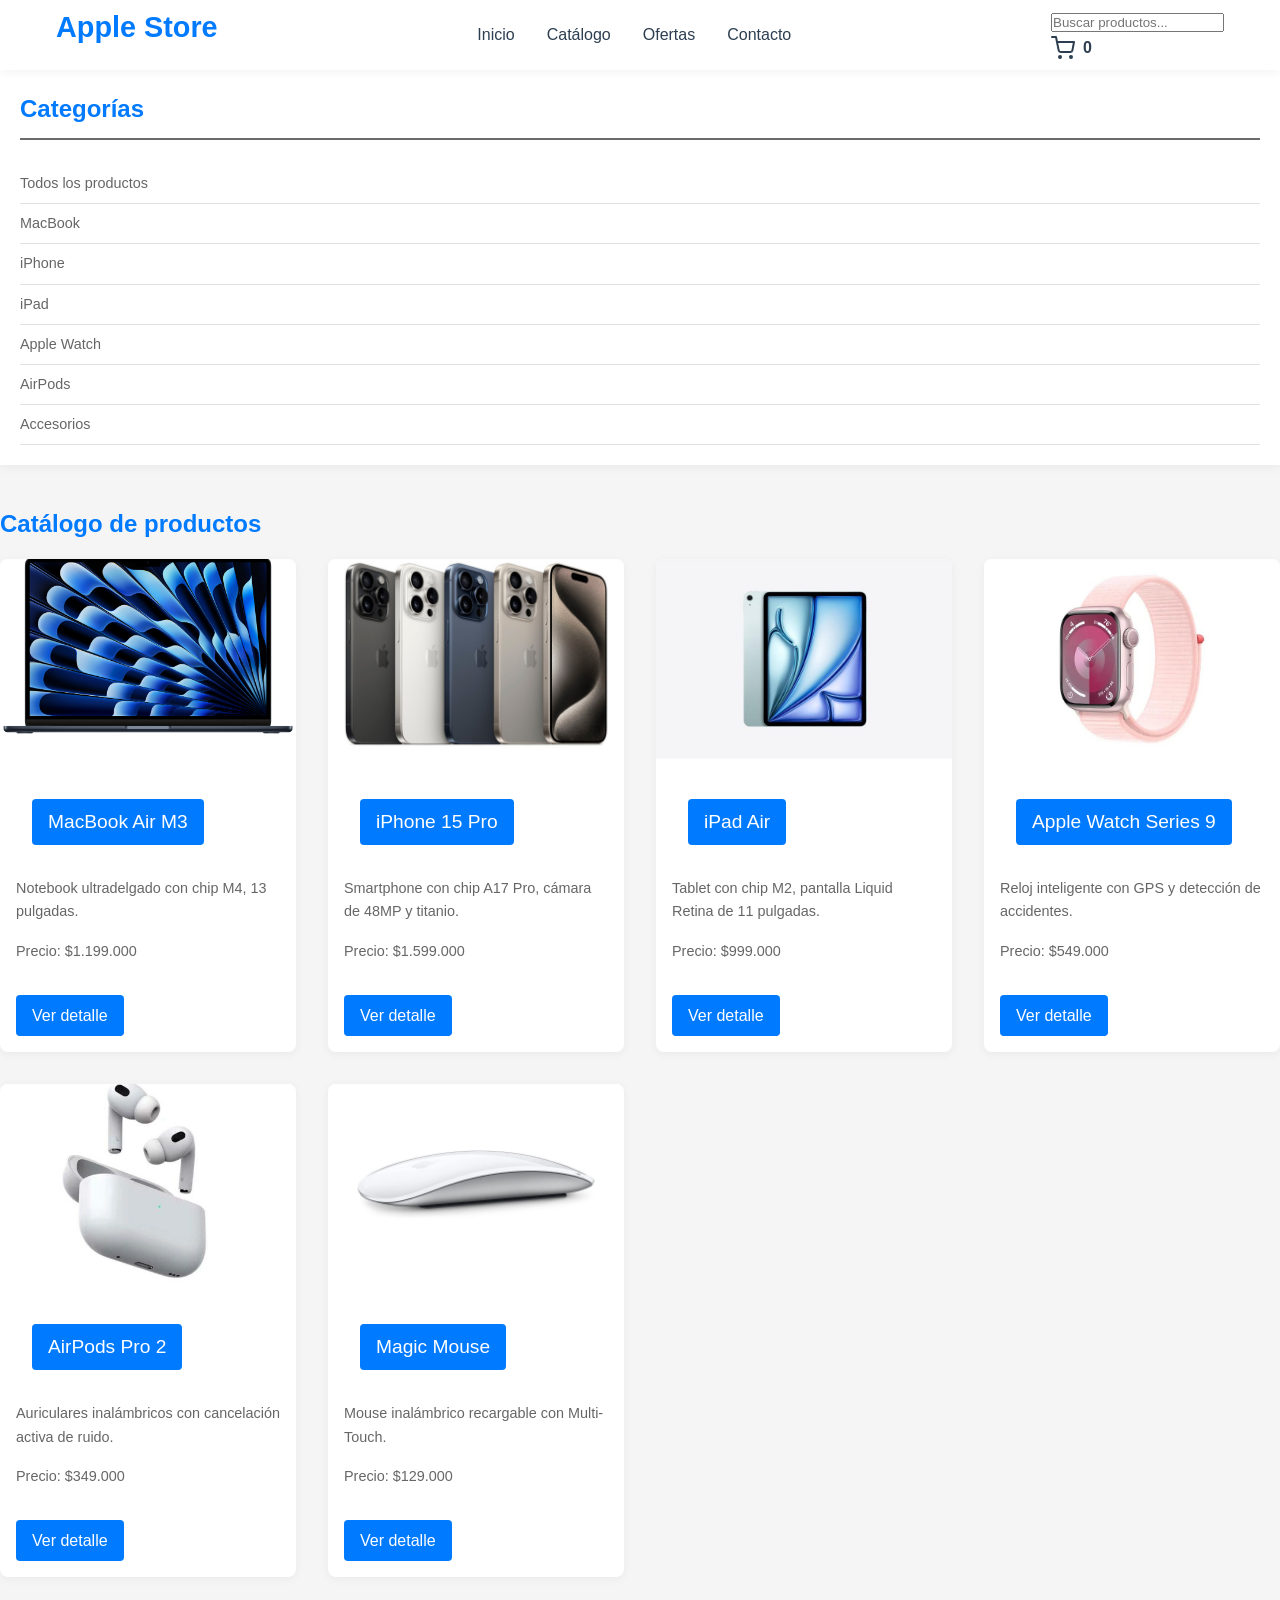
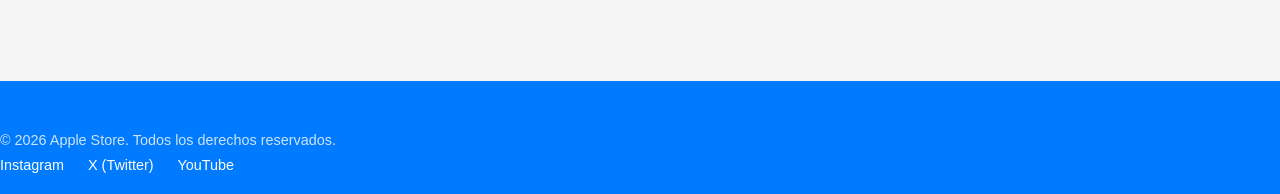
<file: index.html>
<!DOCTYPE html>
<html lang="es">
<head>
    <meta charset="UTF-8">
    <meta name="viewport" content="width=device-width, initial-scale=1.0">
    <meta name="description" content="Catálogo de productos Apple: MacBook, iPhone, iPad, Apple Watch y más.">
    <title>Apple Store | Catálogo de Productos</title>
    <link rel="stylesheet" href="style.css">
    <link href="https://fonts.googleapis.com/css2?family=Inter:wght@400;500;600;700&display=swap" rel="stylesheet">
</head>

<body>

    <header>
        <div class="container">
            <h1><a href="#inicio" style="color: var(--primary-blue); text-decoration: none;">Apple Store</a></h1>
            
            <nav aria-label="Navegación principal">
                <ul>
                    <li><a href="#inicio">Inicio</a></li>
                    <li><a href="#catalogo">Catálogo</a></li>
                    <li><a href="#ofertas">Ofertas</a></li>
                    <li><a href="#contacto">Contacto</a></li>
                </ul>
            </nav>
            
            <div class="header-actions">
                <div class="search-box">
                    <input type="text" placeholder="Buscar productos..." class="search-input" aria-label="Buscar productos">
                </div>
                <a href="#" class="cart-link" aria-label="Carrito de compras">
                    <div style="display: flex; align-items: center; gap: 8px; cursor: pointer;">
  <svg xmlns="http://www.w3.org/2000/svg" width="24" height="24" viewBox="0 0 24 24" fill="none" stroke="currentColor" stroke-width="2" stroke-linecap="round" stroke-linejoin="round">
    <circle cx="9" cy="21" r="1"></circle>
    <circle cx="20" cy="21" r="1"></circle>
    <path d="M1 1h4l2.68 13.39a2 2 0 0 0 2 1.61h9.72a2 2 0 0 0 2-1.61L23 6H6"></path>
  </svg>
  <span style="font-weight: bold; font-size: 16px;">0</span>
</div>
                </a>
            </div>
        </div>
    </header>

    <main id="inicio">

        <div class="main-container">
            <!-- Columna izquierda: Menú de Categorías -->
            <aside aria-label="Filtros de categorías">
                <h2>Categorías</h2>
                <nav aria-label="Filtros de productos">
                    <ul>
                        <li><a href="#catalogo">Todos los productos</a></li>
                        <li><a href="#macbook">MacBook</a></li>
                        <li><a href="#iphone">iPhone</a></li>
                        <li><a href="#ipad">iPad</a></li>
                        <li><a href="#watch">Apple Watch</a></li>
                        <li><a href="#airpods">AirPods</a></li>
                        <li><a href="#accesorios">Accesorios</a></li>
                    </ul>
                </nav>
            </aside>

            <!-- Columna derecha: Contenido del catálogo -->
            <div class="catalog-column">
                <!-- Título del catálogo -->
                <h2 class="section-title">Catálogo de productos</h2>

                <!-- Grid de productos -->
                <section id="catalogo" aria-label="Catálogo de productos">
<article id="macbook">
                <img src="img/apple-macbook.jpg" alt="MacBook Air M3" class="product-image">
                <div class="product-info">
                    <h3><a href="producto.html?id=macbook">MacBook Air M3</a></h3>
                    <p>Notebook ultradelgado con chip M4, 13 pulgadas.</p>
                    <p>Precio: $1.199.000</p>
                    <a href="producto.html?id=macbook" aria-label="Ver detalle de MacBook Air M3">Ver detalle</a>
                </div>
            </article>

            <article id="iphone">
                <img src="img/iphone.jpg" alt="iPhone 15 Pro" class="product-image">
                <div class="product-info">
                    <h3><a href="producto.html?id=iphone">iPhone 15 Pro</a></h3>
                    <p>Smartphone con chip A17 Pro, cámara de 48MP y titanio.</p>
                    <p>Precio: $1.599.000</p>
                    <a href="producto.html?id=iphone" aria-label="Ver detalle de iPhone 15 Pro">Ver detalle</a>
                </div>
            </article>

            <article id="ipad">
                <img src="img/ipad-air.jpg" alt="iPad Air" class="product-image">
                <div class="product-info">
                    <h3><a href="producto.html?id=ipad">iPad Air</a></h3>
                    <p>Tablet con chip M2, pantalla Liquid Retina de 11 pulgadas.</p>
                    <p>Precio: $999.000</p>
                    <a href="producto.html?id=ipad" aria-label="Ver detalle de iPad Air">Ver detalle</a>
                </div>
            </article>

            <article id="watch">
                <img src="img/apple-watch.jpg" alt="Apple Watch Series 9" class="product-image">
                <div class="product-info">
                    <h3><a href="producto.html?id=watch">Apple Watch Series 9</a></h3>
                    <p>Reloj inteligente con GPS y detección de accidentes.</p>
                    <p>Precio: $549.000</p>
                    <a href="producto.html?id=watch" aria-label="Ver detalle de Apple Watch Series 9">Ver detalle</a>
                </div>
            </article>

            <article id="airpods">
                <img src="img/airpods-pro2.jpg" alt="AirPods Pro 2" class="product-image">
                <div class="product-info">
                    <h3><a href="producto.html?id=airpods">AirPods Pro 2</a></h3>
                    <p>Auriculares inalámbricos con cancelación activa de ruido.</p>
                    <p>Precio: $349.000</p>
                    <a href="producto.html?id=airpods" aria-label="Ver detalle de AirPods Pro 2">Ver detalle</a>
                </div>
            </article>

            <article id="accesorios">
                <img src="img/magic-mouse.jpg" alt="Magic Mouse" class="product-image">
                <div class="product-info">
                    <h3><a href="producto.html?id=accesorios">Magic Mouse</a></h3>
                    <p>Mouse inalámbrico recargable con Multi-Touch.</p>
                    <p>Precio: $129.000</p>
                    <a href="producto.html?id=accesorios" aria-label="Ver detalle de Magic Mouse">Ver detalle</a>
                </div>
            </article>

                </section>
            </div>
        </div>

    </main>

    <footer id="contacto">
        <p>&copy; 2026 Apple Store. Todos los derechos reservados.</p>
        <nav aria-label="Redes sociales">
            <ul>
                <li><a href="https://instagram.com/apple" rel="noopener noreferrer" target="_blank">Instagram</a></li>
                <li><a href="https://x.com/apple" rel="noopener noreferrer" target="_blank">X (Twitter)</a></li>
                <li><a href="https://youtube.com/apple" rel="noopener noreferrer" target="_blank">YouTube</a></li>
            </ul>
        </nav>
    </footer>

</body>
</html>
</file>
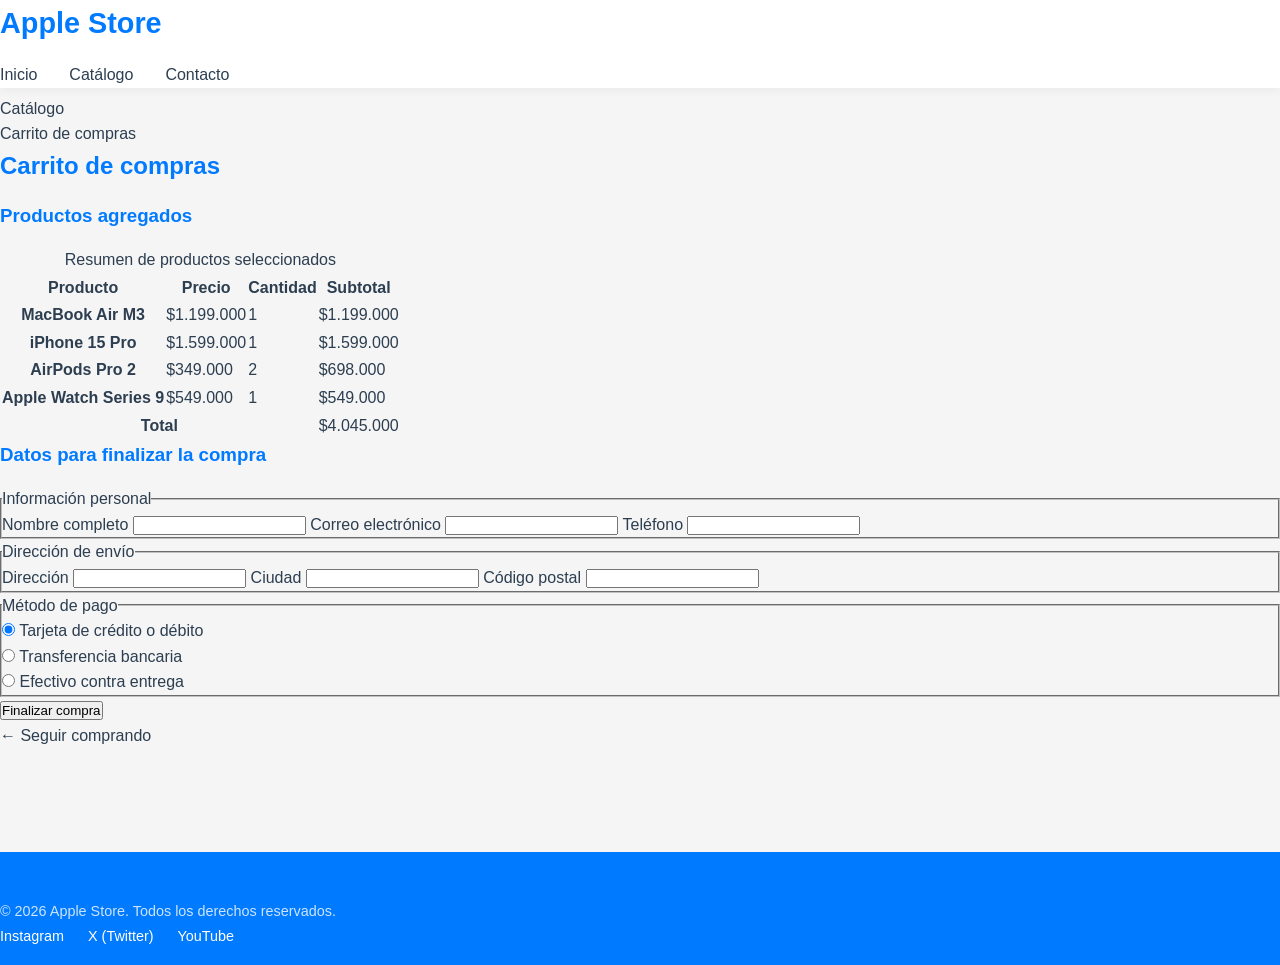
<file: carrito.html>
<!DOCTYPE html>
<html lang="es">
<head>
    <meta charset="UTF-8">
    <meta name="viewport" content="width=device-width, initial-scale=1.0">
    <meta name="description" content="Tu carrito de compras con los productos seleccionados para finalizar la compra">
    <title>Carrito de Compras | Apple Store</title>
    <link rel="stylesheet" href="style.css">
</head>
<body>

    <header>
        <h1>Apple Store</h1>
        <nav aria-label="Navegación principal">
            <ul>
                <li><a href="index.html">Inicio</a></li>
                <li><a href="index.html#catalogo">Catálogo</a></li>
                <li><a href="contacto.html">Contacto</a></li>
            </ul>
        </nav>
    </header>

    <main>
        <nav aria-label="Ruta de navegación">
            <ol>
                <li><a href="index.html">Inicio</a></li>
                <li><a href="index.html#catalogo">Catálogo</a></li>
                <li aria-current="page">Carrito de compras</li>
            </ol>
        </nav>

        <h2>Carrito de compras</h2>

        <section aria-label="Productos en el carrito">
            <h3>Productos agregados</h3>
            <table aria-label="Lista de productos en el carrito">
                <caption>Resumen de productos seleccionados</caption>
                <thead>
                    <tr>
                        <th scope="col">Producto</th>
                        <th scope="col">Precio</th>
                        <th scope="col">Cantidad</th>
                        <th scope="col">Subtotal</th>
                    </tr>
                </thead>
                <tbody>
                    <tr>
                        <th scope="row">MacBook Air M3</th>
                        <td>$1.199.000</td>
                        <td>1</td>
                        <td>$1.199.000</td>
                    </tr>
                    <tr>
                        <th scope="row">iPhone 15 Pro</th>
                        <td>$1.599.000</td>
                        <td>1</td>
                        <td>$1.599.000</td>
                    </tr>
                    <tr>
                        <th scope="row">AirPods Pro 2</th>
                        <td>$349.000</td>
                        <td>2</td>
                        <td>$698.000</td>
                    </tr>
                    <tr>
                        <th scope="row">Apple Watch Series 9</th>
                        <td>$549.000</td>
                        <td>1</td>
                        <td>$549.000</td>
                    </tr>
                </tbody>
                <tfoot>
                    <tr>
                        <th scope="row" colspan="3">Total</th>
                        <td>$4.045.000</td>
                    </tr>
                </tfoot>
            </table>
        </section>

        <section aria-label="Formulario de datos para la compra">
            <h3>Datos para finalizar la compra</h3>
            <form action="#" method="post">
                <fieldset>
                    <legend>Información personal</legend>
                    <label for="nombre">Nombre completo</label>
                    <input type="text" id="nombre" name="nombre" required>

                    <label for="email">Correo electrónico</label>
                    <input type="email" id="email" name="email" required>

                    <label for="telefono">Teléfono</label>
                    <input type="tel" id="telefono" name="telefono">
                </fieldset>

                <fieldset>
                    <legend>Dirección de envío</legend>
                    <label for="direccion">Dirección</label>
                    <input type="text" id="direccion" name="direccion" required>

                    <label for="ciudad">Ciudad</label>
                    <input type="text" id="ciudad" name="ciudad" required>

                    <label for="codigo">Código postal</label>
                    <input type="text" id="codigo" name="codigo" required>
                </fieldset>

                <fieldset>
                    <legend>Método de pago</legend>
                    <p>
                        <input type="radio" id="tarjeta" name="pago" value="tarjeta" checked>
                        <label for="tarjeta">Tarjeta de crédito o débito</label>
                    </p>
                    <p>
                        <input type="radio" id="transferencia" name="pago" value="transferencia">
                        <label for="transferencia">Transferencia bancaria</label>
                    </p>
                    <p>
                        <input type="radio" id="efectivo" name="pago" value="efectivo">
                        <label for="efectivo">Efectivo contra entrega</label>
                    </p>
                </fieldset>

                <p><input type="submit" value="Finalizar compra"></p>
                <p><a href="index.html#catalogo">&larr; Seguir comprando</a></p>
            </form>
        </section>
    </main>

    <footer id="contacto">
        <p>&copy; 2026 Apple Store. Todos los derechos reservados.</p>
        <nav aria-label="Redes sociales">
            <ul>
                <li><a href="https://instagram.com/apple" rel="noopener noreferrer" target="_blank">Instagram</a></li>
                <li><a href="https://x.com/apple" rel="noopener noreferrer" target="_blank">X (Twitter)</a></li>
                <li><a href="https://youtube.com/apple" rel="noopener noreferrer" target="_blank">YouTube</a></li>
            </ul>
        </nav>
    </footer>

</body>
</html>
</file>
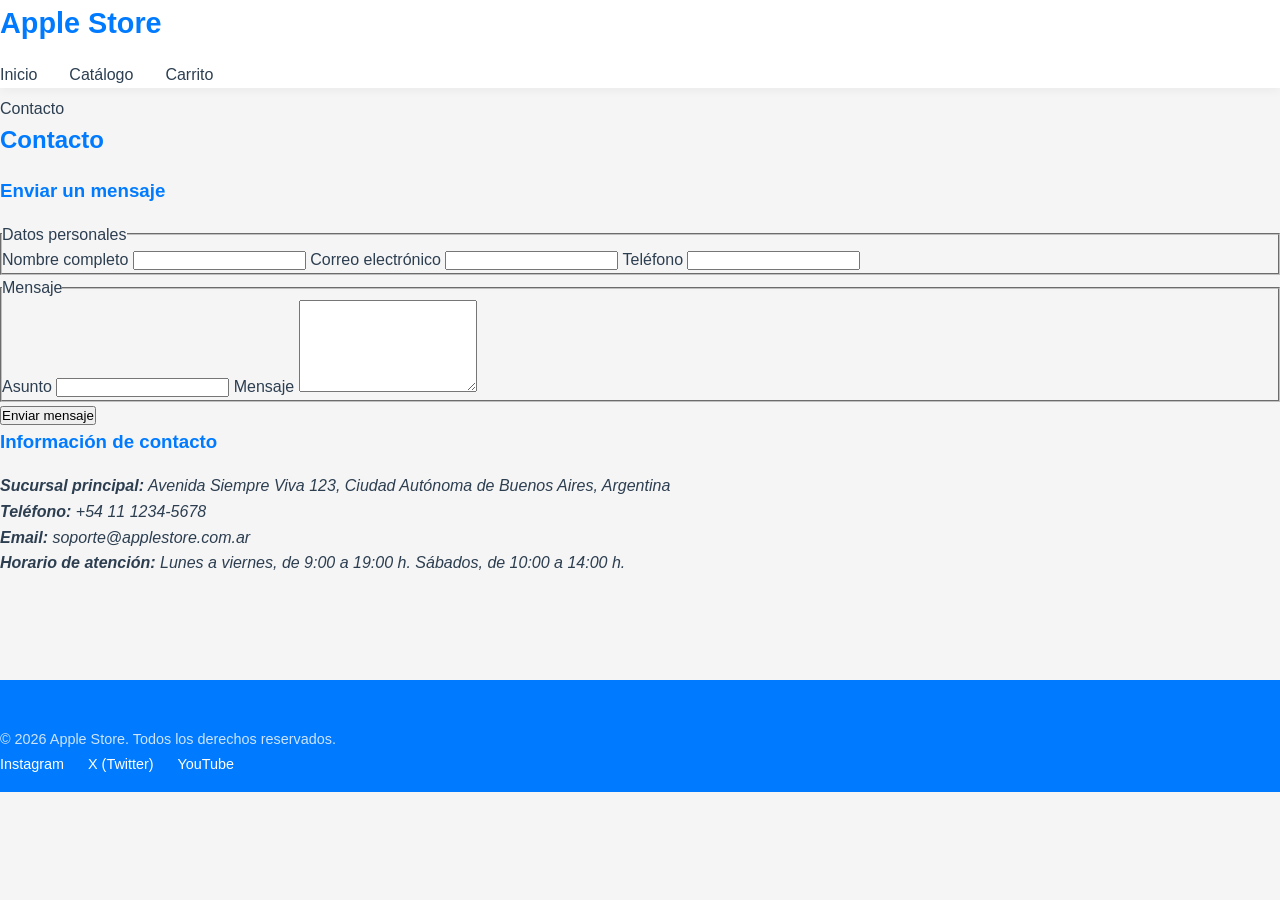
<file: contacto.html>
<!DOCTYPE html>
<html lang="es">
<head>
    <meta charset="UTF-8">
    <meta name="viewport" content="width=device-width, initial-scale=1.0">
    <meta name="description" content="Contacto con Apple Store. Consultas, soporte y más información">
    <title>Contacto | Apple Store</title>
    <link rel="stylesheet" href="style.css">
</head>
<body>

    <header>
        <h1>Apple Store</h1>
        <nav aria-label="Navegación principal">
            <ul>
                <li><a href="index.html">Inicio</a></li>
                <li><a href="index.html#catalogo">Catálogo</a></li>
                <li><a href="carrito.html">Carrito</a></li>
            </ul>
        </nav>
    </header>

    <main>
        <nav aria-label="Ruta de navegación">
            <ol>
                <li><a href="index.html">Inicio</a></li>
                <li aria-current="page">Contacto</li>
            </ol>
        </nav>

        <h2>Contacto</h2>

        <section aria-label="Formulario de contacto">
            <h3>Enviar un mensaje</h3>
            <form action="#" method="post">
                <fieldset>
                    <legend>Datos personales</legend>
                    <label for="nombre">Nombre completo</label>
                    <input type="text" id="nombre" name="nombre" required>

                    <label for="email">Correo electrónico</label>
                    <input type="email" id="email" name="email" required>

                    <label for="telefono">Teléfono</label>
                    <input type="tel" id="telefono" name="telefono">
                </fieldset>

                <fieldset>
                    <legend>Mensaje</legend>
                    <label for="asunto">Asunto</label>
                    <input type="text" id="asunto" name="asunto" required>

                    <label for="mensaje">Mensaje</label>
                    <textarea id="mensaje" name="mensaje" rows="6" required></textarea>
                </fieldset>

                <p><input type="submit" value="Enviar mensaje"></p>
            </form>
        </section>

        <section aria-label="Información de contacto">
            <h3>Información de contacto</h3>
            <address>
                <p><strong>Sucursal principal:</strong> Avenida Siempre Viva 123, Ciudad Autónoma de Buenos Aires, Argentina</p>
                <p><strong>Teléfono:</strong> +54 11 1234-5678</p>
                <p><strong>Email:</strong> soporte@applestore.com.ar</p>
                <p><strong>Horario de atención:</strong> Lunes a viernes, de 9:00 a 19:00 h. Sábados, de 10:00 a 14:00 h.</p>
            </address>
        </section>
    </main>

    <footer id="contacto">
        <p>&copy; 2026 Apple Store. Todos los derechos reservados.</p>
        <nav aria-label="Redes sociales">
            <ul>
                <li><a href="https://instagram.com/apple" rel="noopener noreferrer" target="_blank">Instagram</a></li>
                <li><a href="https://x.com/apple" rel="noopener noreferrer" target="_blank">X (Twitter)</a></li>
                <li><a href="https://youtube.com/apple" rel="noopener noreferrer" target="_blank">YouTube</a></li>
            </ul>
        </nav>
    </footer>

</body>
</html>
</file>
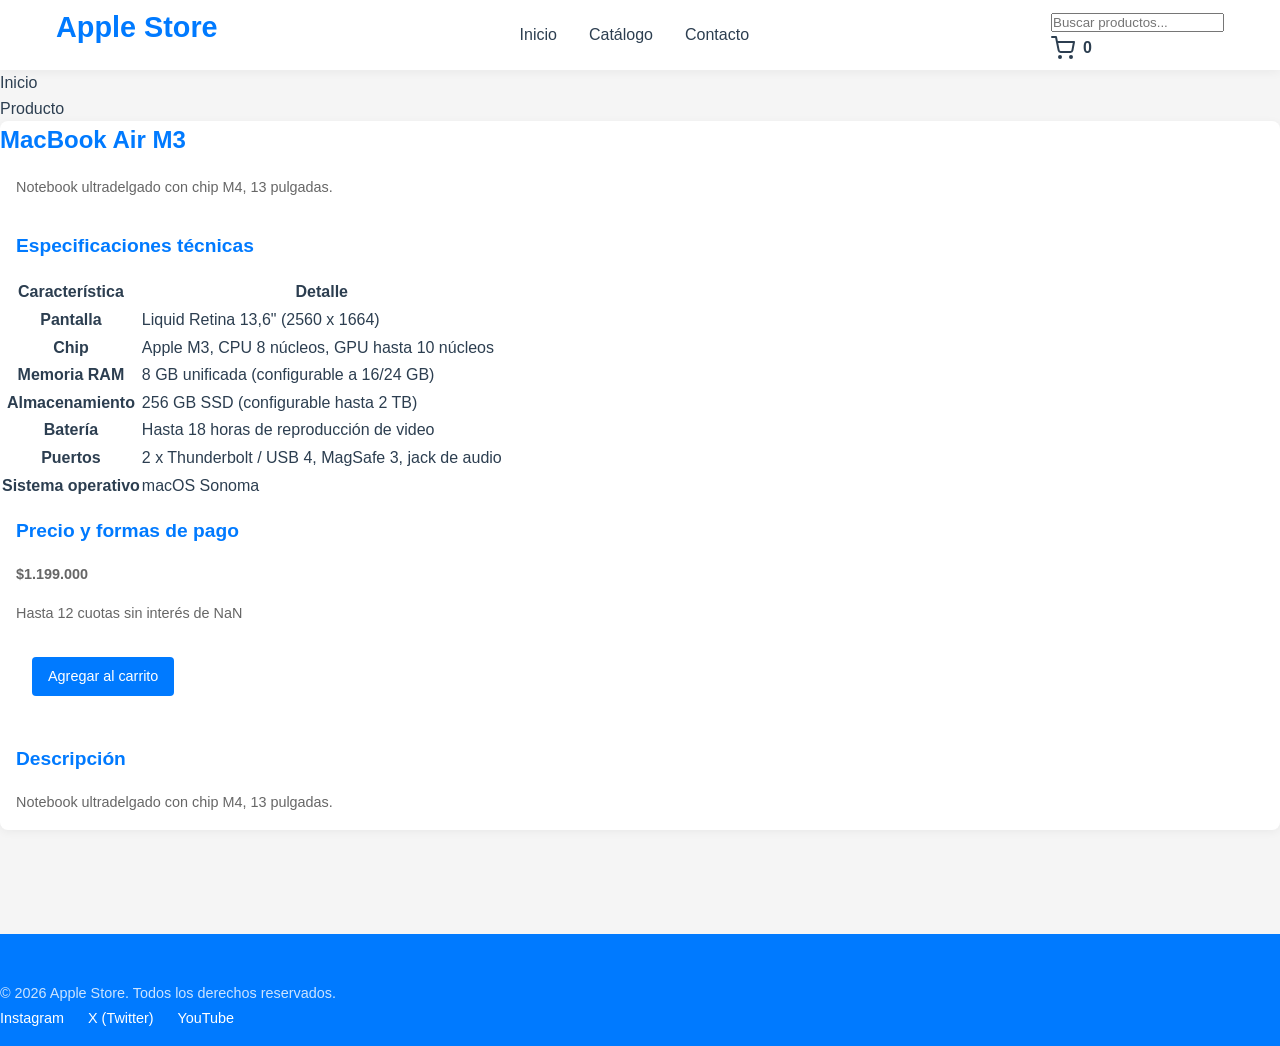
<file: producto.html>
<!DOCTYPE html>
<html lang="es">
<head>
    <meta charset="UTF-8">
    <meta name="viewport" content="width=device-width, initial-scale=1.0">
    <meta name="description" content="Detalle del producto: especificaciones completas, precio y formas de pago">
    <title>Producto | Apple Store</title>
    <link rel="stylesheet" href="style.css">
</head>

<body>
    <header>
        <div class="container">
            <h1><a href="index.html" style="color: var(--primary-blue); text-decoration: none;">Apple Store</a></h1>
            
            <nav aria-label="Navegación principal">
                <ul>
                    <li><a href="index.html">Inicio</a></li>
                    <li><a href="index.html#catalogo">Catálogo</a></li>
                    <li><a href="index.html#contacto">Contacto</a></li>
                </ul>
            </nav>
            
            <div class="header-actions">
                <div class="search-box">
                    <input type="text" placeholder="Buscar productos..." class="search-input" aria-label="Buscar productos">
                </div>
                <a href="#" class="cart-link" aria-label="Carrito de compras">
                    <div style="display: flex; align-items: center; gap: 8px; cursor: pointer;">
  <svg xmlns="http://www.w3.org/2000/svg" width="24" height="24" viewBox="0 0 24 24" fill="none" stroke="currentColor" stroke-width="2" stroke-linecap="round" stroke-linejoin="round">
    <circle cx="9" cy="21" r="1"></circle>
    <circle cx="20" cy="21" r="1"></circle>
    <path d="M1 1h4l2.68 13.39a2 2 0 0 0 2 1.61h9.72a2 2 0 0 0 2-1.61L23 6H6"></path>
  </svg>
  <span style="font-weight: bold; font-size: 16px;">0</span>
</div>
                </a>
            </div>
        </div>
    </header>

    <main>
        <nav aria-label="Ruta de navegación">
            <ol>
                <li><a href="index.html">Inicio</a></li>
                <li class="current"><a href="#">Producto</a></li>
            </ol>
        </nav>

        <!-- Contenedor donde se mostrará la información del producto -->
        <article aria-label="Ficha del producto" id="producto-container">
            <!-- Aquí se insertará el contenido dinámicamente -->
        </article>
    </main>

    <footer id="contacto">
        <p>&copy; 2026 Apple Store. Todos los derechos reservados.</p>
        <nav aria-label="Redes sociales">
            <ul>
                <li><a href="https://instagram.com/apple" rel="noopener noreferrer" target="_blank">Instagram</a></li>
                <li><a href="https://x.com/apple" rel="noopener noreferrer" target="_blank">X (Twitter)</a></li>
                <li><a href="https://youtube.com/apple" rel="noopener noreferrer" target="_blank">YouTube</a></li>
            </ul>
        </nav>
    </footer>

    <script>
        // Datos de todos los productos
        const productos = {
            macbook: {
                nombre: "MacBook Air M3",
                precio: "$1.199.000",
                descripcion: "Notebook ultradelgado con chip M4, 13 pulgadas.",
                especificaciones: [
                    ["Pantalla", "Liquid Retina 13,6\" (2560 x 1664)"],
                    ["Chip", "Apple M3, CPU 8 núcleos, GPU hasta 10 núcleos"],
                    ["Memoria RAM", "8 GB unificada (configurable a 16/24 GB)"],
                    ["Almacenamiento", "256 GB SSD (configurable hasta 2 TB)"],
                    ["Batería", "Hasta 18 horas de reproducción de video"],
                    ["Puertos", "2 x Thunderbolt / USB 4, MagSafe 3, jack de audio"],
                    ["Sistema operativo", "macOS Sonoma"]
                ],
                imagen: "img/apple-macbook.jpg"
            },
            iphone: {
                nombre: "iPhone 15 Pro",
                precio: "$1.599.000",
                descripcion: "Smartphone con chip A17 Pro, cámara de 48MP y titanio.",
                especificaciones: [
                    ["Pantalla", "Super Retina XDR 6,1\", Always‑On, 120 Hz"],
                    ["Chip", "Apple A17 Pro de 3 nm"],
                    ["Memoria RAM", "8 GB unificada"],
                    ["Almacenamiento", "128 GB / 256 GB / 512 GB"],
                    ["Batería", "Hasta 23 horas de reproducción de video"],
                    ["Puertos", "USB‑C ( velocidad USB 3.1)"],
                    ["Sistema operativo", "iOS 17"]
                ],
                imagen: "img/iphone.jpg"
            },
            ipad: {
                nombre: "iPad Air",
                precio: "$999.000",
                descripcion: "Tablet con chip M2, pantalla Liquid Retina de 11 pulgadas.",
                especificaciones: [
                    ["Pantalla", "Liquid Retina 10,9\" (2360 x 1640)"],
                    ["Chip", "Apple M2"],
                    ["Memoria RAM", "8 GB unificada"],
                    ["Almacenamiento", "64 GB / 256 GB"],
                    ["Batería", "Hasta 10 horas de reproducción de video"],
                    ["Puertos", "USB‑C con soporte video"],
                    ["Sistema operativo", "iPadOS 17"]
                ],
                imagen: "img/ipad-air.jpg"
            },
            watch: {
                nombre: "Apple Watch Series 9",
                precio: "$549.000",
                descripcion: "Reloj inteligente con GPS y detección de accidentes.",
                especificaciones: [
                    ["Pantalla", "Siempre activa, 41 mm o 44 mm, retina LTPO OLED"],
                    ["Chip", "S7 SiP con doble núcleo"],
                    ["Memoria RAM", "1 GB"],
                    ["Batería", "Hasta 18 horas"],
                    ["Resistencia al agua", "50 m (nado en piscina o océano)"],
                    ["Sistema operativo", "watchOS 10"]
                ],
                imagen: "img/apple-watch.jpg"
            },
            airpods: {
                nombre: "AirPods Pro 2",
                precio: "$349.000",
                descripcion: "Auriculares inalámbricos con cancelación activa de ruido.",
                especificaciones: [
                    ["Cancelación activa de ruido", "Hasta 2 x más eficaz"],
                    ["Transparencia", "Modo transparencia"],
                    ["Carga", "Carga USB‑C rápida"],
                    ["Autonomía", "Hasta 6 horas con ANC activado"],
                    ["Resistencia al agua", "IPX4"],
                    ["Chip", "H2"]
                ],
                imagen: "img/airpods-pro2.jpg"
            },
            accesorios: {
                nombre: "Magic Mouse",
                precio: "$129.000",
                descripcion: "Mouse inalámbrico recargable con Multi-Touch.",
                especificaciones: [
                    ["Conectividad", "Bluetooth 5.0"],
                    ["Superficie", "Cristal esmerilado"],
                    ["Batería", "Hasta 1 mes de autonomía"],
                    ["Carga", "Cable USB‑C"],
                    ["Botones", "Área táctil Multi‑Touch"],
                    ["Sistema compatible", "macOS 13 o versión posterior, iPadOS 16 o versión posterior"]
                ],
                imagen: "img/magic-mouse.jpg"
            }
        };

        // Función para obtener parámetro de la URL
        function obtenerParametro(nombre) {
            const urlParams = new URLSearchParams(window.location.search);
            return urlParams.get(nombre);
        }

        // Función para mostrar el producto
        function mostrarProducto(id) {
            const producto = productos[id];
            const container = document.getElementById('producto-container');
            
            if (!producto) {
                container.innerHTML = '<p>Producto no encontrado</p>';
                return;
            }
            
            // Generar la tabla de especificaciones
            let tablaHTML = '';
            producto.especificaciones.forEach(([caracteridad, detalle]) => {
                tablaHTML += `
                    <tr>
                        <th scope="row">${caracteridad}</th>
                        <td>${detalle}</td>
                    </tr>
                `;
            });
            
            // Insertar todo el contenido HTML
            container.innerHTML = `
                <h2 class="product-title">${producto.nombre}</h2>
                <p class="product-desc">${producto.descripcion}</p>
                
                <section aria-label="Especificaciones técnicas">
                    <h3>Especificaciones técnicas</h3>
                    <table>
                        <thead>
                            <tr>
                                <th scope="col">Característica</th>
                                <th scope="col">Detalle</th>
                            </tr>
                        </thead>
                        <tbody>
                            ${tablaHTML}
                        </tbody>
                    </table>
                </section>
                
                <section aria-label="Precio y compra">
                    <h3>Precio y formas de pago</h3>
                    <p><strong>${producto.precio}</strong></p>
                    <p>Hasta 12 cuotas sin interés de ${Math.round(parseFloat(producto.precio) / 12).toLocaleString()}</p>
                    <p><a href="#" role="button">Agregar al carrito</a></p>
                </section>
                
                <section aria-label="Descripción del producto">
                    <h3>Descripción</h3>
                    <p>${producto.descripcion}</p>
                </section>
            `;
        }

        // Ejecutar al cargar la página
        document.addEventListener('DOMContentLoaded', function() {
            const productoId = obtenerParametro('id');
            if (productoId) {
                mostrarProducto(productoId);
            } else {
                // Si no hay parámetro, mostrar el primero (macbook por defecto)
                mostrarProducto('macbook');
            }
        });
    </script>
</body>
</html>
</file>
<file: style.css>
:root {
    --primary-silver: #f5f5f5;
    --silver-light: #e2e2e2;
    --silver-dark: #6b6b6b;
    --primary-blue: #007aff;
    --blue-light: #e6f2ff;
    --blue-dark: #0055aa;
    --text-dark: #2c3e50;
    --text-light: #666;
    --white: #ffffff;
    --max-width: 1200px;
}

* {
    box-sizing: border-box;
    margin: 0;
    padding: 0;
}

html {
    font-size: 16px;
    scroll-behavior: smooth;
}

body {
    font-family: 'Segoe UI', Tahoma, Geneva, Verdana, sans-serif;
    line-height: 1.6;
    color: var(--text-dark);
    background-color: var(--primary-silver);
}

/* Typography */
h1, h2, h3 {
    margin-bottom: 1rem;
    color: var(--primary-blue);
}

a {
    text-decoration: none;
    color: inherit;
    transition: color 0.3s ease;
}

a:hover {
    color: var(--blue-dark);
}

img {
    max-width: 100%;
    height: auto;
}

/* Container */
.container {
    max-width: var(--max-width);
    margin: 0 auto;
    padding: 0 1rem;
}

/* Header */
header {
    background-color: var(--white);
    box-shadow: 0 2px 10px rgba(0, 0, 0, 0.05);
    position: fixed;
    width: 100%;
    top: 0;
    z-index: 100;
}

header .container {
    display: flex;
    justify-content: space-between;
    align-items: center;
    height: 70px;
}

header h1 {
    font-size: 1.8rem;
    font-weight: 700;
    color: var(--primary-blue);
}

header nav ul {
    display: flex;
    list-style: none;
    gap: 2rem;
}

header nav a {
    font-weight: 500;
    color: var(--text-dark);
    position: relative;
}

header nav a::after {
    content: '';
    position: absolute;
    bottom: -5px;
    left: 0;
    width: 0;
    height: 2px;
    background-color: var(--primary-blue);
    transition: width 0.3s ease;
}

header nav a:hover::after {
    width: 100%;
}

/* Main */
main {
    padding-top: 70px;
    padding-bottom: 40px;
}

/* Hero/Splash Section */
.hero {
    background: linear-gradient(135deg, var(--primary-silver), var(--blue-light));
    padding: 150px 0;
    text-align: center;
    color: var(--text-dark);
    margin-bottom: 40px;
}

.hero h2 {
    font-size: 3rem;
    margin-bottom: 1rem;
}

.hero p {
    font-size: 1.2rem;
    max-width: 600px;
    margin: 0 auto 2rem;
    color: var(--text-light);
}

/* Categories */
aside {
    background-color: var(--white);
    padding: 20px;
    box-shadow: 0 2px 10px rgba(0, 0, 0, 0.05);
    margin-bottom: 40px;
}

aside h2 {
    font-size: 1.5rem;
    margin-bottom: 1.5rem;
    padding-bottom: 10px;
    border-bottom: 2px solid var(--silver-dark);
}

aside nav ul {
    list-style: none;
}

aside nav a {
    display: block;
    padding: 8px 0;
    border-bottom: 1px solid var(--silver-light);
    color: var(--text-light);
    font-size: 0.9rem;
}

aside nav a:hover {
    color: var(--primary-blue);
}

/* Product Grid */
#catalogo {
    display: grid;
    grid-template-columns: repeat(auto-fit, minmax(280px, 1fr));
    gap: 2rem;
}

article {
    background-color: var(--white);
    border-radius: 8px;
    overflow: hidden;
    box-shadow: 0 2px 10px rgba(0, 0, 0, 0.05);
    transition: transform 0.3s ease;
}

article:hover {
    transform: translateY(-5px);
}

article img {
    width: 100%;
    height: 200px;
    object-fit: cover;
    background-color: var(--silver-light);
}

article h3 {
    font-size: 1.2rem;
    margin: 1rem;
}

article p {
    padding: 0 1rem 1rem;
    color: var(--text-light);
    font-size: 0.9rem;
}

article a {
    display: inline-block;
    padding: 0.5rem 1rem;
    margin: 1rem;
    background-color: var(--primary-blue);
    color: var(--white);
    border-radius: 4px;
    font-weight: 500;
    width: fit-content;
}

/* Footer */
footer {
    background-color: var(--primary-blue);
    color: var(--white);
    padding: 3rem 0 1rem;
    margin-top: 4rem;
}

footer .container {
    display: flex;
    flex-direction: column;
    align-items: center;
    gap: 1rem;
}

footer p {
    font-size: 0.9rem;
    opacity: 0.8;
}

footer nav ul {
    display: flex;
    list-style: none;
    gap: 1.5rem;
}

footer nav a {
    color: var(--white);
    font-size: 0.9rem;
    transition: transform 0.3s ease;
}

footer nav a:hover {
    transform: translateY(-3px);
}

/* Responsive */
@media (max-width: 768px) {
    header .container {
        flex-direction: column;
        gap: 1rem;
    }

    header h1 {
        font-size: 1.5rem;
    }

    header nav ul {
        width: 100%;
        justify-content: center;
    }

    main {
        padding-top: 80px;
    }

    .hero h2 {
        font-size: 2rem;
    }

    aside {
        padding: 15px;
    }

    #catalogo {
        grid-template-columns: 1fr;
    }

    footer .container {
        flex-direction: column;
        text-align: center;
    }
}
</file>
